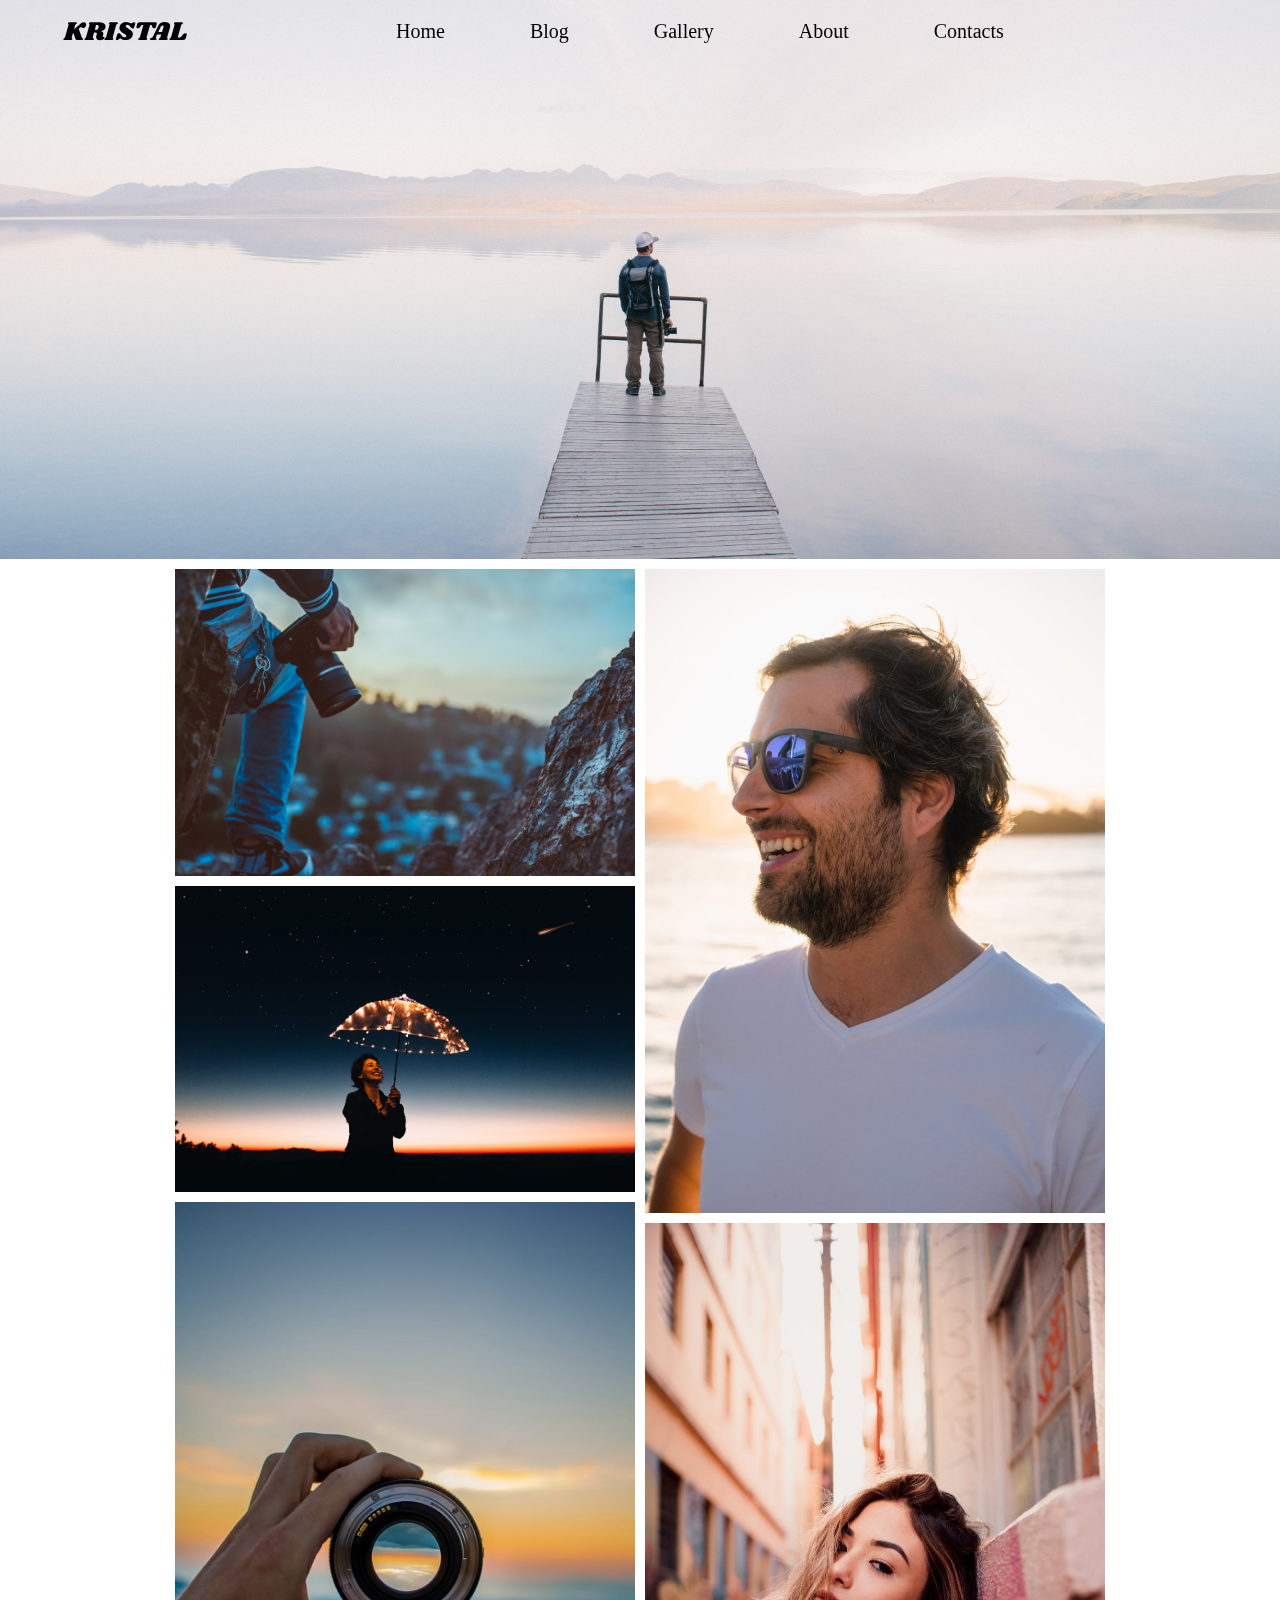
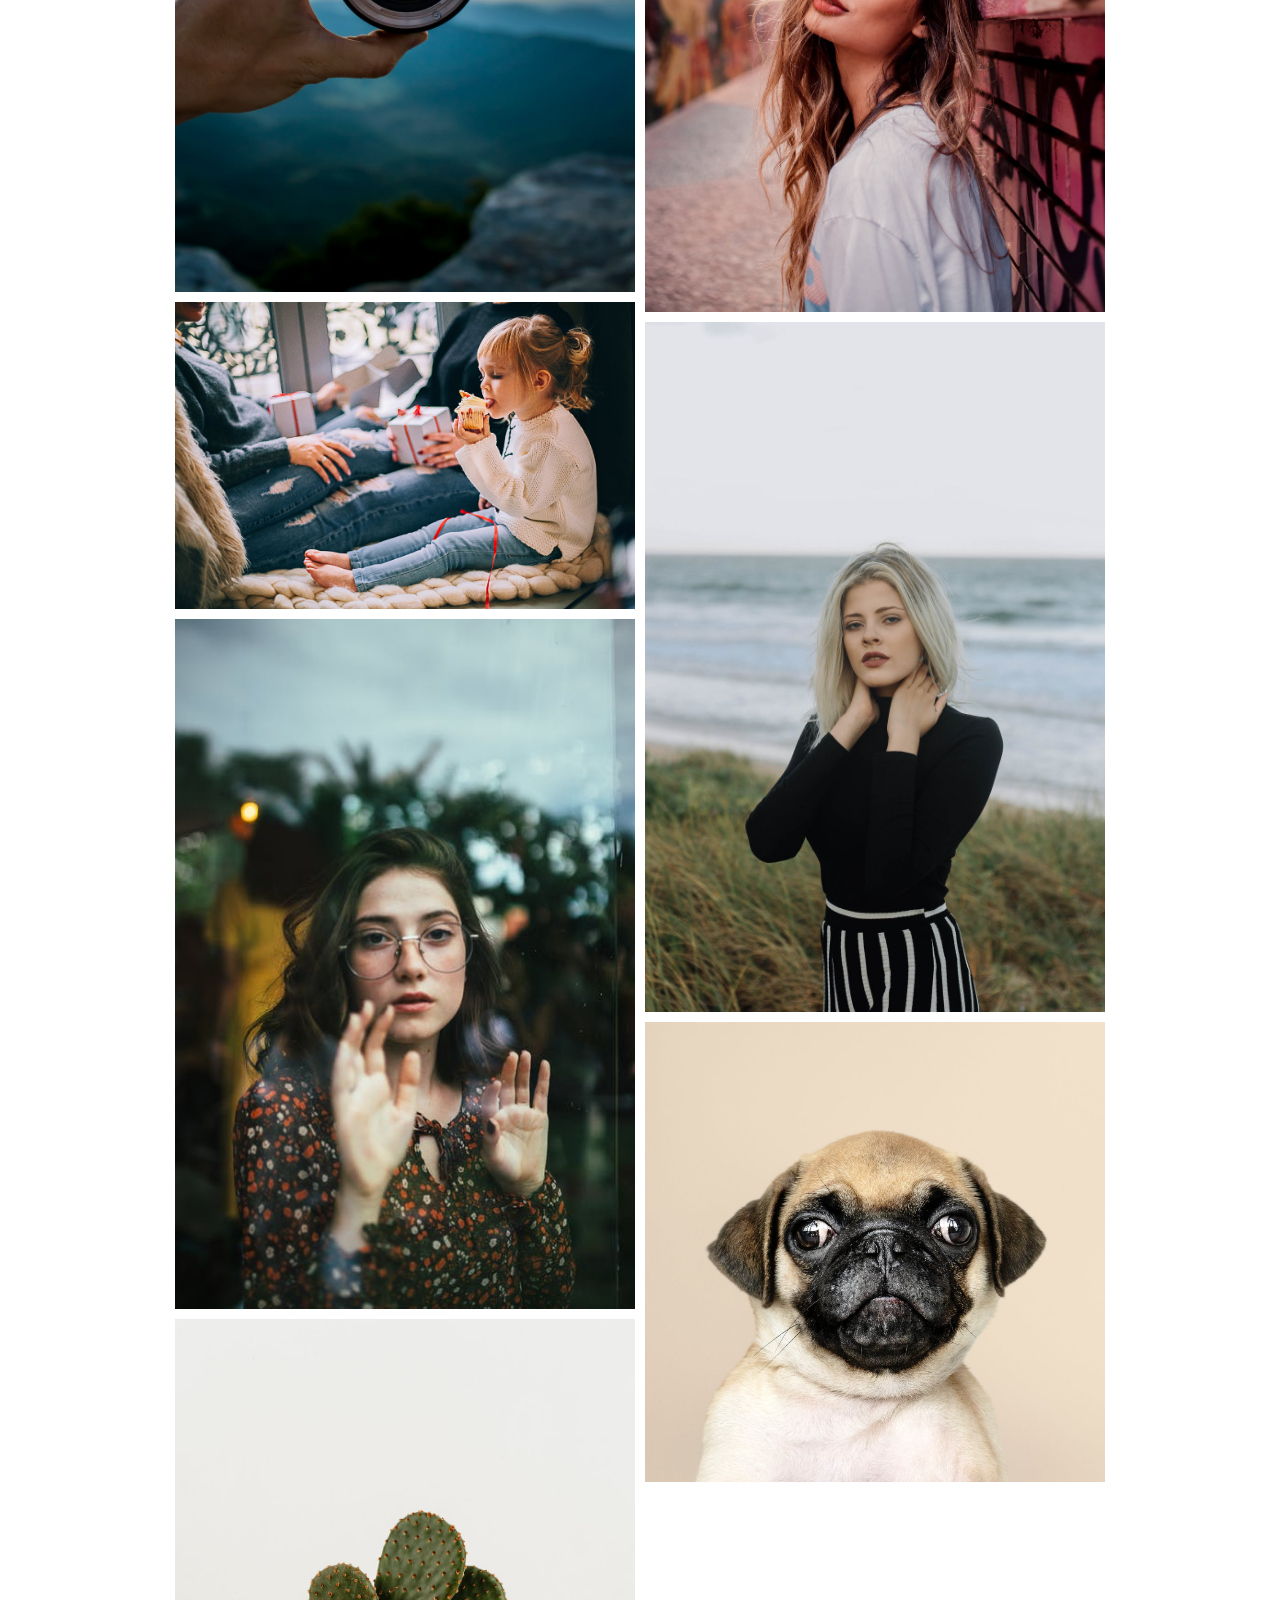
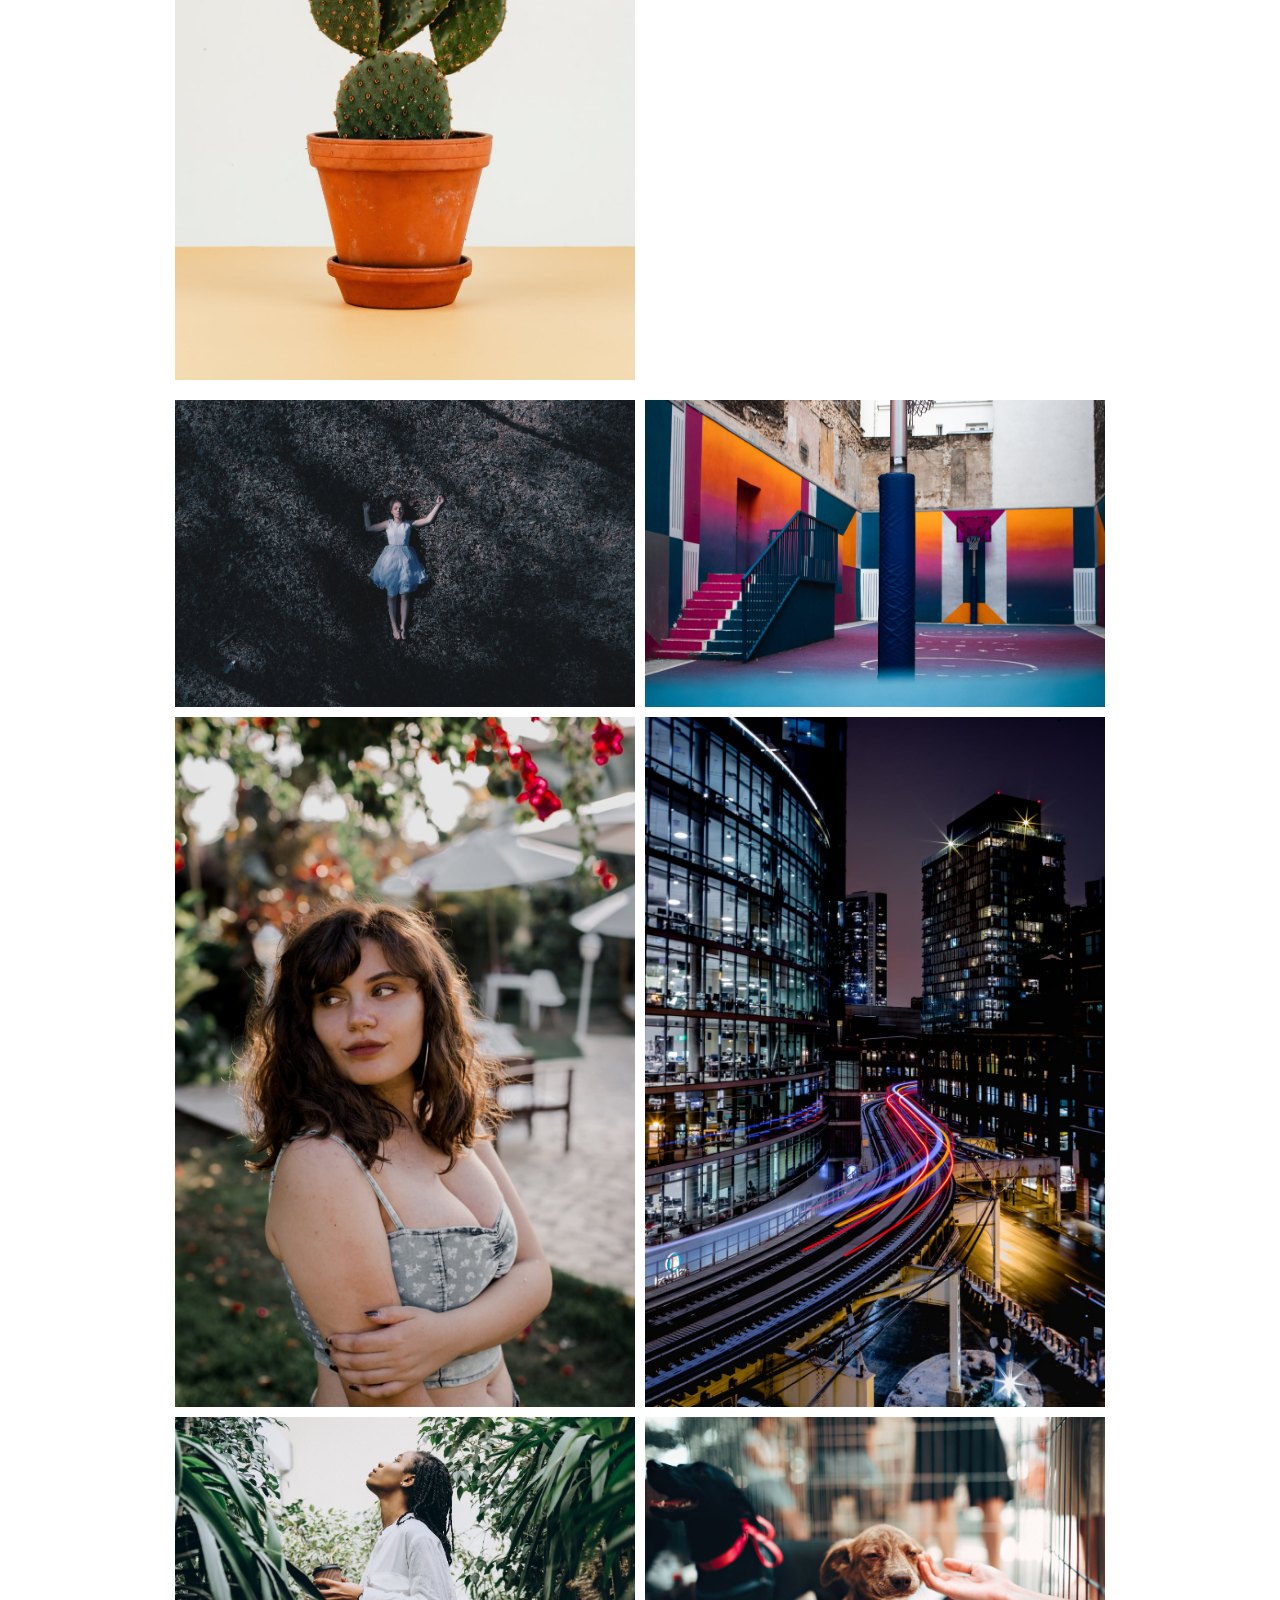
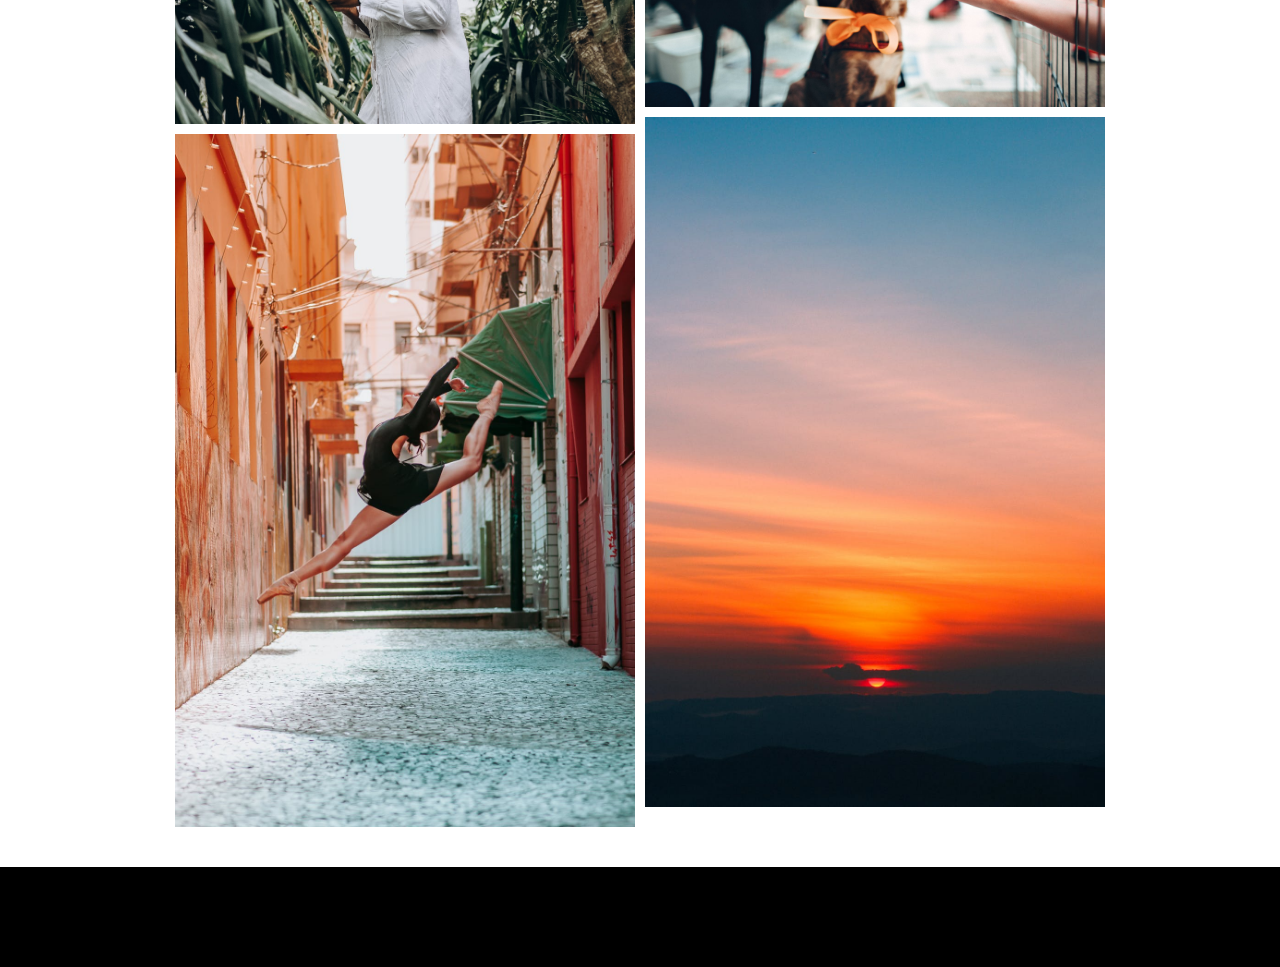
<file: index.html>
<!DOCTYPE html>
<html lang="en">

<head>
  <meta charset="UTF-8">
  <meta name="viewport" content="width=device-width, initial-scale=1.0">
  <meta http-equiv="X-UA-Compatible" content="ie=edge">
  <meta name="robots" content="index, follow">
  <meta name="description" content="Описание содержимого страницы">
  <meta name="keywords" content="Ключевые слова через запятую">
  <link rel="stylesheet" href="style.css">
  <link href="https://fonts.googleapis.com/css?family=Shrikhand" rel="stylesheet">
  <title>Document</title>
</head>

<body>
  <header>
    <div class="logo" onclick="slowScroll('#main')">
      <span>KRISTAL</span>
    </div>
    <nav class="nav">
      <ul>
        <li><a href="index.html">Home</a></li>
        <li><a href="blog.html">Blog</a></li>
        <li><a href="#">Gallery</a></li>
        <li><a href="about.html">About</a></li>
        <li><a href="flex.html">Contacts</a></li>
      </ul>
    </nav>
  </header>
  <main>
    </div>
    <div id="main">
      <img src="img\main\beach-calm-calm-waters-cut.jpg" alt="" class="">
    </div>
    <div class="gallery">
      <div class="div">
        <img src="img\pexels-photo-368893.jpeg">
        <img src="img\pexels-photo-573238.jpeg">
        <img src="img\pexels-photo-1208074.jpeg">
        <img src="img\pexels-photo-1261408.jpeg">
        <img src="img\pexels-photo-1902891.jpeg">
        <img src="img\pexels-photo-1657110.jpeg">
      </div>
      <div class="div">
        <img src="img\pexels-photo-1680317.jpeg">
        <img src="img\pexels-photo-1770452.jpeg">
        <img src="img\pexels-photo-1844253.jpeg">
        <img src="img\pexels-photo-1851471.jpeg">
      </div>
      <div class="div">
        <img src="img\pexels-photo-1877802.jpeg">
        <img src="img\pexels-photo-1884971.jpeg">
        <img src="img\pexels-photo-1886550.jpeg">
        <img src="img\pexels-photo-1886907.jpeg">
      </div>
      <div class="div">
        <img src="img\pexels-photo-1897359.jpeg">
        <img src="img\pexels-photo-1899197.jpeg">
        <img src="img\pexels-photo-1904105.jpeg">
        <img src="img\pexels-photo-1905054.jpeg">
      </div>
    </div>
  </main>
  <footer></footer>

  <script src="https://ajax.googleapis.com/ajax/libs/jquery/3.3.1/jquery.min.js"></script>
  <script>
    function slowScroll(id) {
      $('html, body').animate({
        scrollTop: $(id).offset().top
      }, 500);
    }

    $(document).on("scroll", function() {
      if ($(window).scrollTop() === 0)
        $("header").removeClass("fixed");
      else
        $("header").attr("class", "fixed");
    });
  </script>
</body>

</html>
</file>
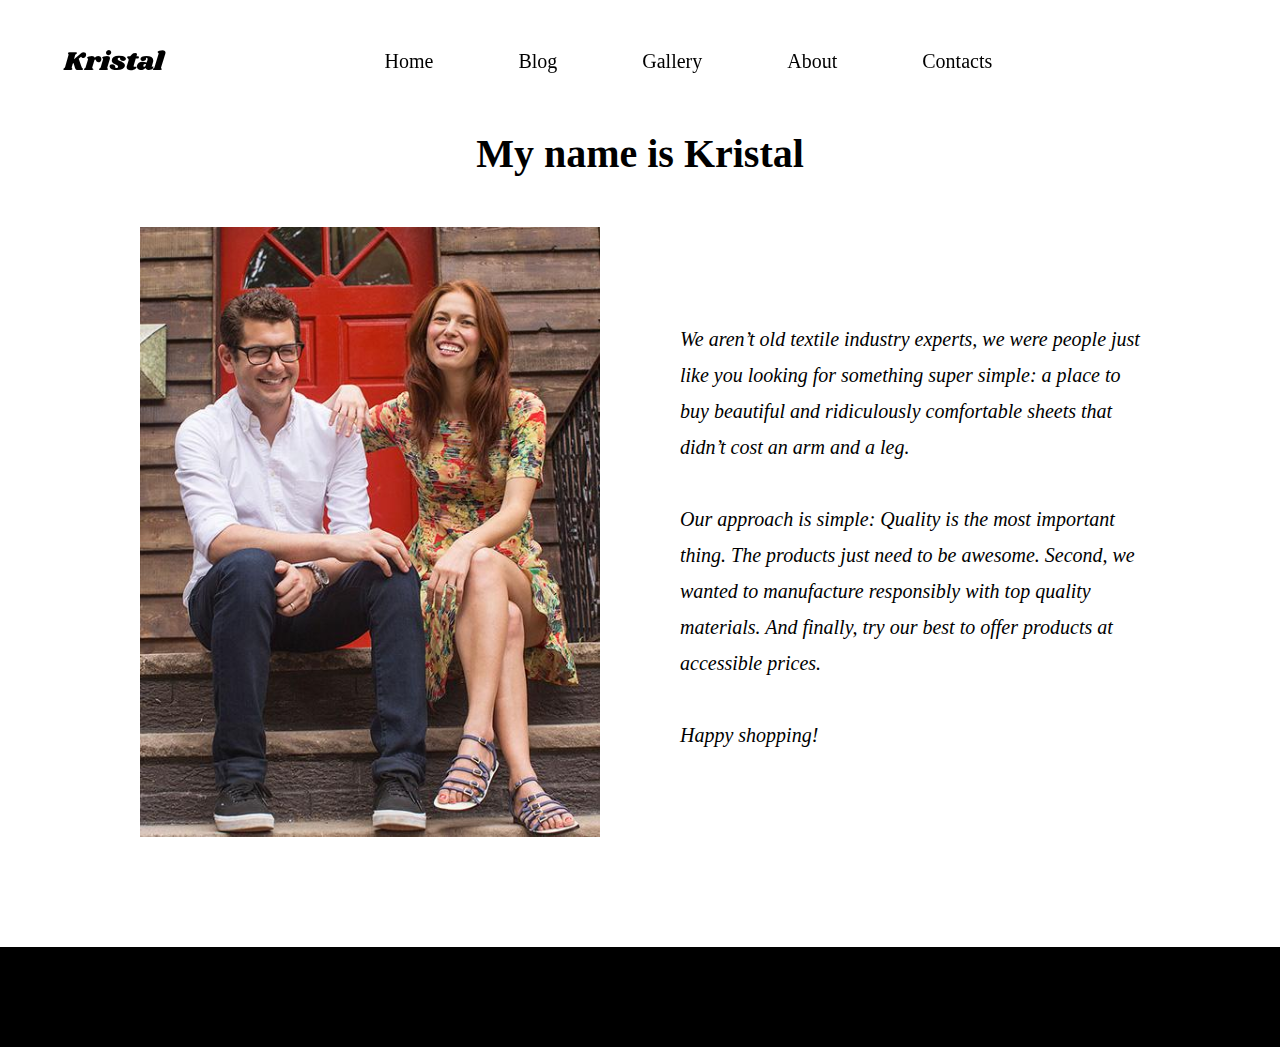
<file: about.html>
<!DOCTYPE html>
<html lang="en">
<head>
  <meta charset="UTF-8">
  <meta name="viewport" content="width=device-width, initial-scale=1.0">
  <meta http-equiv="X-UA-Compatible" content="ie=edge">
  <meta name="robots" content="index, follow">
  <meta name="description" content="Описание содержимого страницы">
  <meta name="keywords" content="Ключевые слова через запятую">
  <link href="https://fonts.googleapis.com/css?family=Shrikhand" rel="stylesheet">
  <link rel="stylesheet" href="style.css">
  <link rel="stylesheet" href="about.css">

  <title>Document</title>
</head>
<body>
  <header>
    <div class="logo">Kristal</div>
    <nav class="nav">
         <ul>
           <li><a href="index.html">Home</a></li>
           <li><a href="blog.html">Blog</a></li>
           <li><a href="#">Gallery</a></li>
           <li><a href="about.html">About</a></li>
           <li><a href="flex.html">Contacts</a></li>
         </ul>
       </nav>
  </header>
  <main class="main_wrapper">
    <article class="about">
      <div class="about_header">
        <h1>My name is Kristal</h1>
      </div>
      <div class="about_img">
        <img src="img\about\rich-and-vicki_02.jpg" alt="">
      </div>
      <div class="about_text">
        <p>We aren’t old textile industry experts, we were people just like you looking for something super simple: a place to buy beautiful and ridiculously comfortable sheets that didn’t cost an arm and a leg.</p> <br>
        <p>Our approach is simple: Quality is the most important thing. The products just need to be awesome. Second, we wanted to manufacture responsibly with top quality materials. And finally, try our best to offer products at accessible prices.</p> <br>
        <p>Happy shopping!</p>
      </div>
    </article>


  </main>
  <footer></footer>


</body>
</html>
</file>
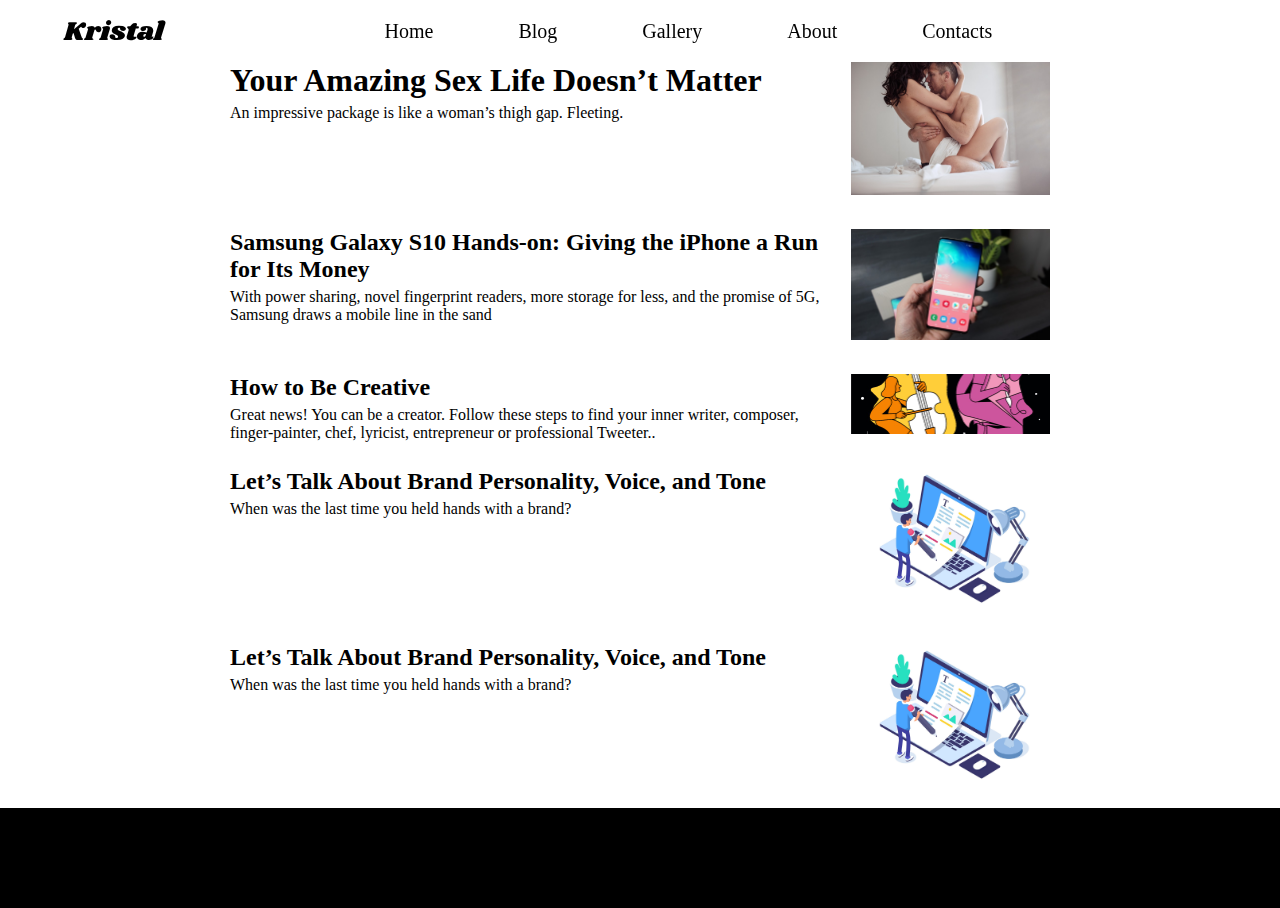
<file: blog.html>
<!DOCTYPE html>
<html lang="en">

<head>
  <meta charset="UTF-8">
  <meta name="viewport" content="width=device-width, initial-scale=1.0">
  <meta http-equiv="X-UA-Compatible" content="ie=edge">
  <meta name="robots" content="index, follow">
  <meta name="description" content="Описание содержимого страницы">
  <meta name="keywords" content="Ключевые слова через запятую">
  <link rel="stylesheet" href="style.css">
  <link rel="stylesheet" href="blog.css">
  <link href="https://fonts.googleapis.com/css?family=Shrikhand" rel="stylesheet">
  <title>Document</title>
</head>

<body>
  <div class="wrapper">
    <header>
      <div class="logo ">Kristal</div>
      <nav class="nav">
        <ul>
          <li><a href="index.html">Home</a></li>
          <li><a href="#">Blog</a></li>
          <li><a href="#">Gallery</a></li>
          <li><a href="about.html">About</a></li>
          <li><a href="#">Contacts</a></li>
        </ul>
      </nav>
    </header>
    <main class="content">
      <article class="blog_article">
        <!-- <header>
        <h2>Lorem ipsum dolor sit amet, consectetur adipisicing.</h2>
      </header> -->
        <section class="blog_section">
          <div class="article__text">
            <a href="">
              <h1>Your Amazing Sex Life Doesn’t Matter</h1>
            </a>
            <a href="">
              <p>An impressive package is like a woman’s thigh gap. Fleeting.</p>
            </a>
          </div>
          <div class="article__img">
            <a href="">
              <img src="img\blog\1 SaowgCRNv9DOE4POx_h17Q.jpeg" alt="">
            </a>
          </div>
        </section>

        <section class="blog_section">
          <div class="article__text">
            <a href="">
              <h2>Samsung Galaxy S10 Hands-on: Giving the iPhone a Run for Its Money</h2>
            </a>
            <a href="">
              <p>With power sharing, novel fingerprint readers, more storage for less, and the promise of 5G, Samsung draws a mobile line in the sand</p>
            </a>
          </div>
          <div class="article__img">
            <a href="">
              <img src="img\blog\0 WEG64fY-BHo-kSUg.jpg" alt="">
            </a>
          </div>
        </section>

        <section class="blog_section">
          <div class="article__text">
            <a href="">
              <h2>How to Be Creative</h2>
            </a>
            <a href="">
              <p>Great news! You can be a creator. Follow these steps to find your inner writer, composer, finger-painter, chef, lyricist, entrepreneur or professional Tweeter..</p>
            </a>
          </div>
          <div class="article__img">
            <a href="">
              <img src="img\blog\1 TAjNW7P8MyZeRULCJSFuGg.jpeg" alt="">
            </a>
          </div>
        </section>

        <section class="blog_section">
          <div class="article__text">
            <a href="post.html">
              <h2>Let’s Talk About Brand Personality, Voice, and Tone</h2>
            </a>
            <a href="post.html">
              <p>When was the last time you held hands with a brand?</p>
            </a>
          </div>
          <div class="article__img">
            <a href="post.html">
              <img src="img\blog\1 w-fvTSyXvswmdoqQ8dsroQ.jpeg" alt="">
            </a>
          </div>
        </section>

        <section class="blog_section">
          <div class="article__text">
            <a href="post.html">
              <h2>Let’s Talk About Brand Personality, Voice, and Tone</h2>
            </a>
            <a href="post.html">
              <p>When was the last time you held hands with a brand?</p>
            </a>
          </div>
          <div class="article__img">
            <a href="post.html">
              <img src="img\blog\1 w-fvTSyXvswmdoqQ8dsroQ.jpeg" alt="">
            </a>
          </div>
        </section>


        <!-- <footer>
        <time datetime="2019-02-21"> 21 Февраля 2019</time>
        <adress>Кристина Таланина</adress>
      </footer> -->
      </article>
    </main>
    <footer class="footer"></footer>
  </div>
</body>

</html>
</file>
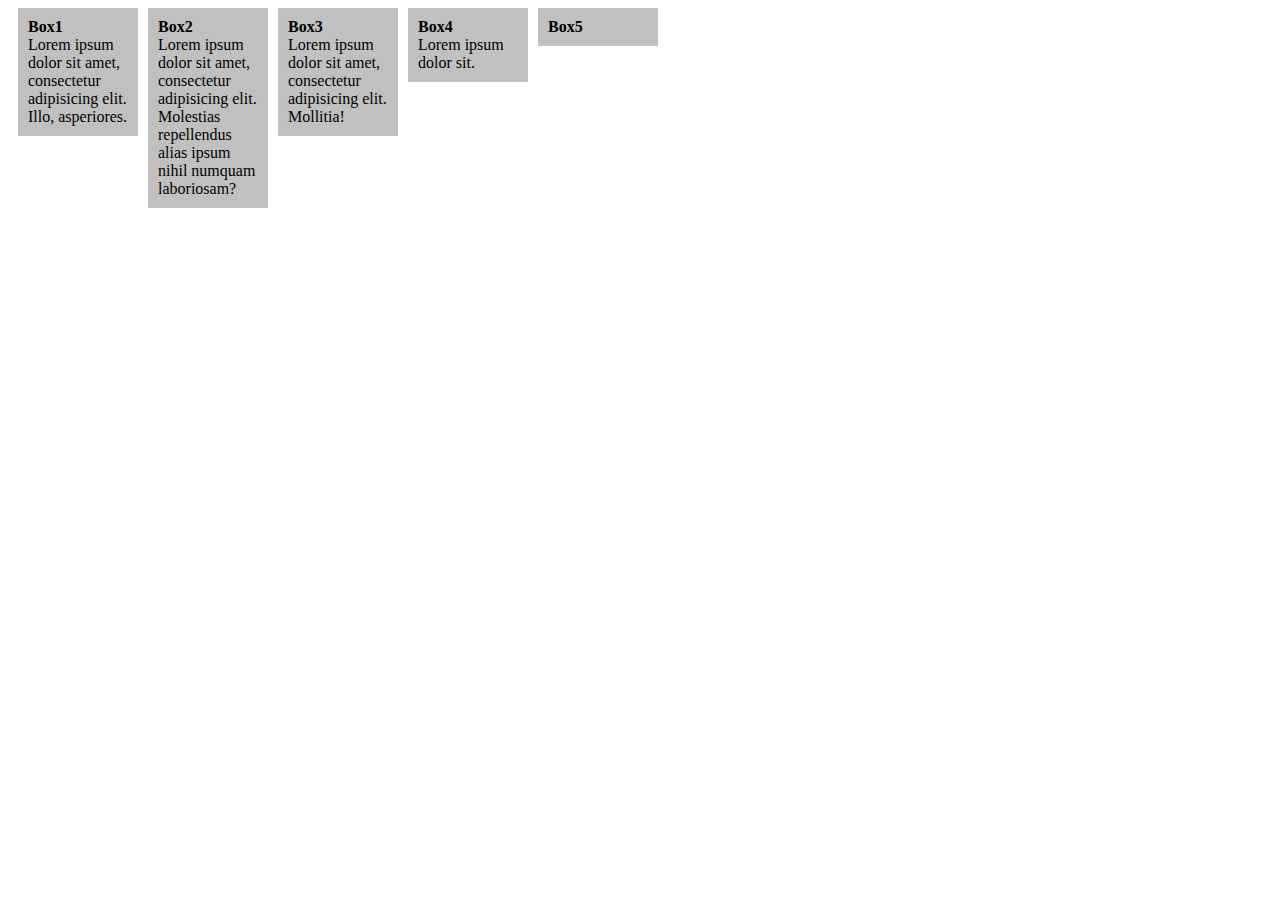
<file: flex.html>
<!DOCTYPE html>
<html lang="en">

<head>
  <meta charset="UTF-8">
  <meta name="viewport" content="width=device-width, initial-scale=1.0">
  <meta http-equiv="X-UA-Compatible" content="ie=edge">
  <title>Document</title>
  <link rel="stylesheet" href="style.flex.css">
</head>

<body>
  <div class="flex-container">
    <div class="flex-item">Box1 <br> Lorem ipsum dolor sit amet, consectetur adipisicing elit. Illo, asperiores.</div>
    <div class="flex-item">Box2 <br> Lorem ipsum dolor sit amet, consectetur adipisicing elit. Molestias repellendus alias ipsum nihil numquam laboriosam?</div>
    <div class="flex-item">Box3 <br> Lorem ipsum dolor sit amet, consectetur adipisicing elit. Mollitia!</div>
    <div class="flex-item">Box4 <br> Lorem ipsum dolor sit.</div>
    <div class="flex-item">Box5</div>
  </div>


</body>

</html>
</file>
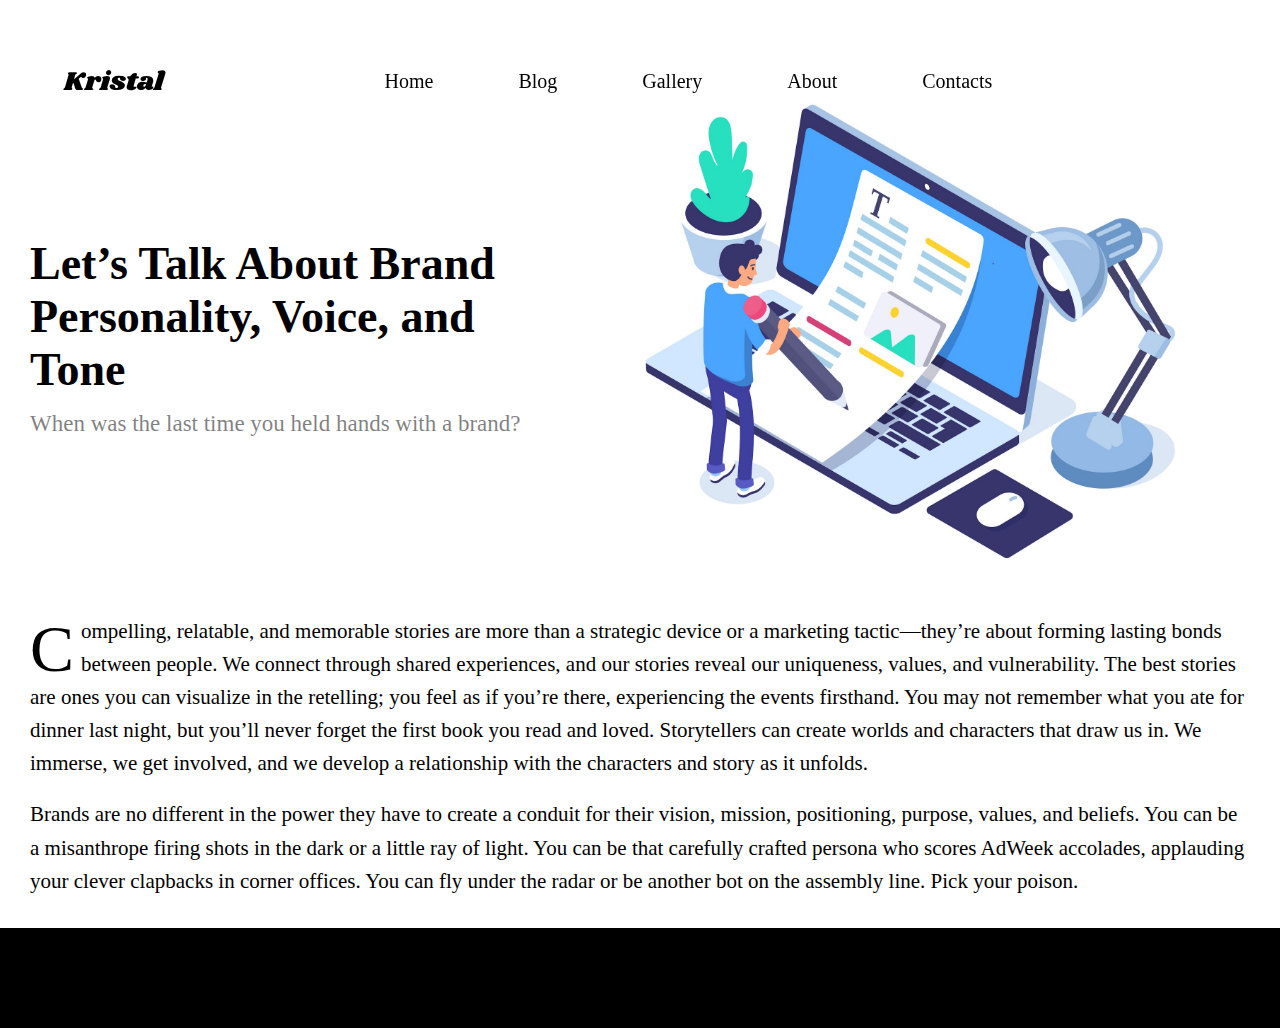
<file: post.html>
<!DOCTYPE html>
<html lang="en">

<head>
  <meta charset="UTF-8">
  <meta name="viewport" content="width=device-width, initial-scale=1.0">
  <meta http-equiv="X-UA-Compatible" content="ie=edge">
  <meta name="robots" content="index, follow">
  <meta name="description" content="Описание содержимого страницы">
  <meta name="keywords" content="Ключевые слова через запятую">
  <link rel="stylesheet" href="style.css">
  <link rel="stylesheet" href="blog.css">
  <link rel="stylesheet" href="post.css">
  <link href="https://fonts.googleapis.com/css?family=Shrikhand" rel="stylesheet">
  <title>Document</title>
</head>

<body>
  <header>
    <div class="logo ">Kristal</div>
    <nav class="nav">
      <ul>
        <li><a href="index.html">Home</a></li>
        <li><a href="#">Blog</a></li>
        <li><a href="#">Gallery</a></li>
        <li><a href="about.html">About</a></li>
        <li><a href="#">Contacts</a></li>
      </ul>
    </nav>
  </header>
  <main>
    <article>
     <div class="post_header">
      <div class="post_title">
        <a href="">
          <h1 class="h1_font">Let’s Talk About Brand Personality, Voice, and Tone</h1>
        </a>
        <a href="">
          <p>When was the last time you held hands with a brand?</p>
        </a>
      </div>
      <div class="post_img">
        <a href="">
          <img src="img\blog\1 w-fvTSyXvswmdoqQ8dsroQ.jpeg" alt="">
        </a>
      </div>
      <div class="post_text">
        <p><span class="graf-dropCap">C</span>ompelling, relatable, and memorable stories are more than a strategic device or a marketing tactic—they’re about forming lasting bonds between people. We connect through shared experiences, and our stories reveal our uniqueness, values, and vulnerability. The best stories are ones you can visualize in the retelling; you feel as if you’re there, experiencing the events firsthand. You may not remember what you ate for dinner last night, but you’ll never forget the first book you read and loved. Storytellers can create worlds and characters that draw us in. We immerse, we get involved, and we develop a relationship with the characters and story as it unfolds.</p> <br>
        <p>Brands are no different in the power they have to create a conduit for their vision, mission, positioning, purpose, values, and beliefs. You can be a misanthrope firing shots in the dark or a little ray of light. You can be that carefully crafted persona who scores AdWeek accolades, applauding your clever clapbacks in corner offices. You can fly under the radar or be another bot on the assembly line. Pick your poison.</p>
      </div>
     </div>
    </article>
  </main>
  <footer></footer>
</body>

</html>
</file>
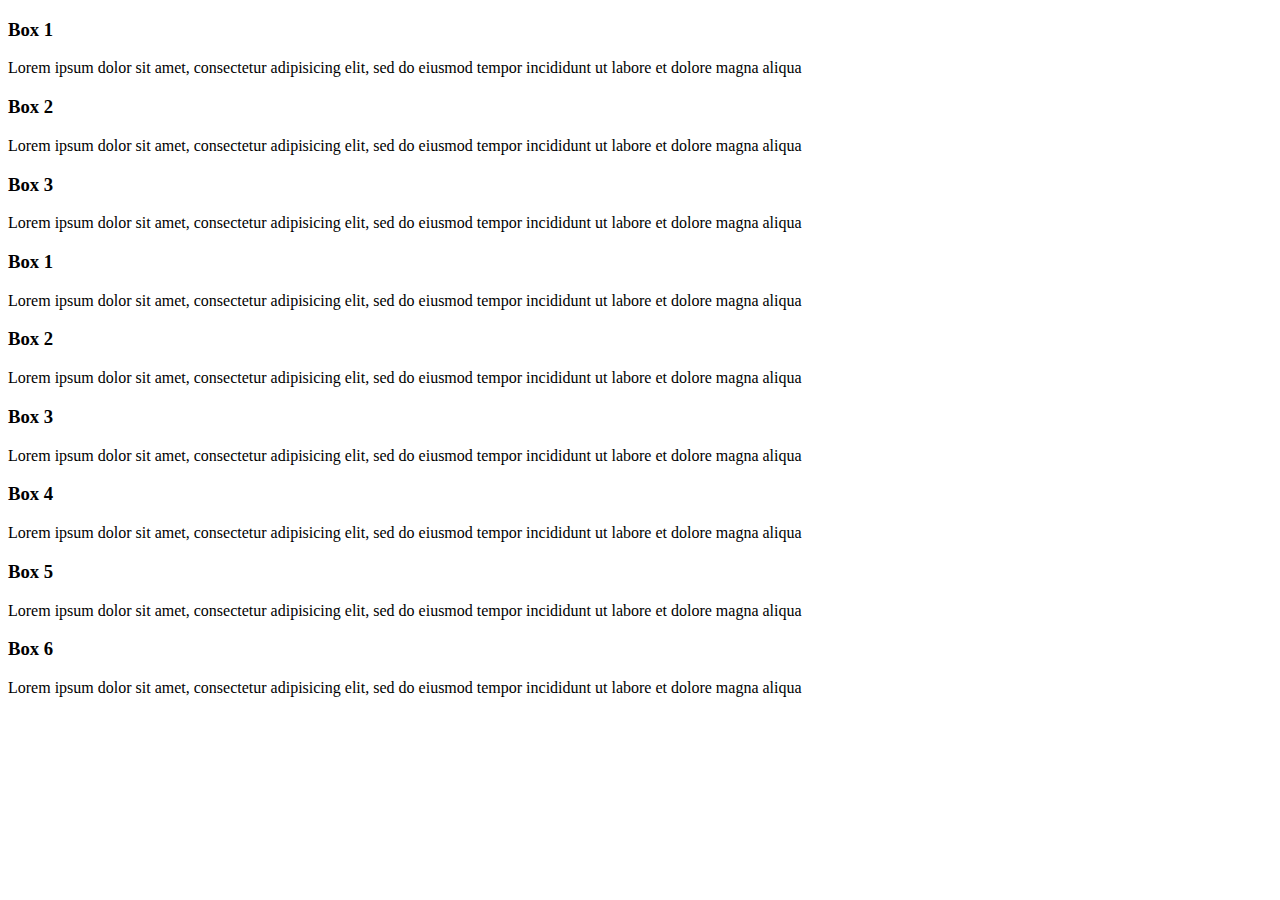
<file: world.html>
<!DOCTYPE html>
<html lang="en">

<head>
  <meta charset="UTF-8">
  <meta name="viewport" content="width=device-width, initial-scale=1.0">
  <meta http-equiv="X-UA-Compatible" content="ie=edge">
  <title>Document</title>
</head>

<body>
  <div class="container-1">
    <div class="box-1">
      <h3>Box 1</h3>
      <p>Lorem ipsum dolor sit amet, consectetur adipisicing elit, sed do eiusmod tempor incididunt ut labore et dolore magna aliqua</p>
    </div>
    <div class="box-2">
      <h3>Box 2</h3>
      <p>Lorem ipsum dolor sit amet, consectetur adipisicing elit, sed do eiusmod tempor incididunt ut labore et dolore magna aliqua</p>
    </div>
    <div class="box-3">
      <h3>Box 3</h3>
      <p>Lorem ipsum dolor sit amet, consectetur adipisicing elit, sed do eiusmod tempor incididunt ut labore et dolore magna aliqua</p>
    </div>
  </div>

  <div class="container-2">
    <div class="box">
      <h3>Box 1</h3>
      <p>Lorem ipsum dolor sit amet, consectetur adipisicing elit, sed do eiusmod tempor incididunt ut labore et dolore magna aliqua</p>
    </div>
    <div class="box">
      <h3>Box 2</h3>
      <p>Lorem ipsum dolor sit amet, consectetur adipisicing elit, sed do eiusmod tempor incididunt ut labore et dolore magna aliqua</p>
    </div>
    <div class="box">
      <h3>Box 3</h3>
      <p>Lorem ipsum dolor sit amet, consectetur adipisicing elit, sed do eiusmod tempor incididunt ut labore et dolore magna aliqua</p>
    </div>
    <div class="box">
      <h3>Box 4</h3>
      <p>Lorem ipsum dolor sit amet, consectetur adipisicing elit, sed do eiusmod tempor incididunt ut labore et dolore magna aliqua</p>
    </div>
    <div class="box">
      <h3>Box 5</h3>
      <p>Lorem ipsum dolor sit amet, consectetur adipisicing elit, sed do eiusmod tempor incididunt ut labore et dolore magna aliqua</p>
    </div>
    <div class="box">
      <h3>Box 6</h3>
      <p>Lorem ipsum dolor sit amet, consectetur adipisicing elit, sed do eiusmod tempor incididunt ut labore et dolore magna aliqua</p>
    </div>
  </div>

</body>

</html>
</file>
<file: style.css>
*{
  margin: 0px;
  padding: 0px;
}

/* @media(min-width: 500px){
.gallery {

}
} */
body, html {
  width: 100%;
  height: 100%;
}

.main_img{
}
.wrapper {
  display: flex;
  flex-direction: column;
  height: 100%;
}
.content {
  flex: 1 0 auto;
}
.footer {
  flex: 0 0 auto;
}

header{
  width: 100%;
  background: transparent;
  position: fixed;
  padding: 1%;
  

}


.nav{
   list-style-type: none;
   text-align: center;
   font-size: 20px;
   padding: 7px 0px 0px 0px;
   /* margin-right: 120px; */
   margin: auto;

  }

.nav li{
  display: inline;

}

.nav a{
  text-decoration: none;
  color: black;
  margin: 0px 80px 0px 0px
}

.nav a:hover{
  border-bottom: 2px solid black;
}

.logo{
  font-family: 'Shrikhand', cursive;
  font-size: 20pt;
  position: relative;
  float: left;
  margin-left: 4%;
  cursor: pointer;


}
.gallery{
  margin: 0px 10px 30px 10px;
  display: grid;
  grid-template-columns: repeat(auto-fit, 460px);
  /*grid-template-rows: 300px 300px 300px 300px 300px;*/
  grid-auto-rows: auto;
  grid-gap: 10px;
  justify-content: center;
  align-items: flex-start;


}

/* .gallery div{
  background-color: #28314E;
  border: 1px solid #212941;
  border-radius: 5px;
  padding: 8px 15px;
  color: #ffffff;
  font-size: 18px;
  font-family: roboto;
} */

/* .gallery div:nth-child(1){
  grid-column-start: 1;
  grid-column-end: 4;
} */

img{
  display: block;
  width: 100%;
  margin-bottom: 10px;
}

img:hover{
  cursor: pointer;
  transform:
}
footer {
  width: 100%;
  height: 100px;
  background-color: #000000

}

footer p{
  color: #FFFFFF
}

a {
  text-decoration: none;
  color: inherit;
  }
.main_wrapper{
  margin-top: 30px;
}
.fixed{
  z-index: 5000;
  background-color: rgb(255, 255, 255);
  box-shadow: 0 0 5px #454545;

}
</file>
<file: about.css>
.about{
  display: flex;
  flex-wrap: wrap;
  align-items: center;
  grid-gap: 50px;
  margin: auto;
  max-width: 1000px;
  padding: 100px 30px 100px 30px
}

.about_header{
  flex: 1 0 100%;


}

.about_img{
  flex: 1 0 200px;

}

.about_text{
  flex: 1 0 200px;
  font-size: 20px;
  line-height: 1.8;
  font-style: italic;
  padding-left: 30px;

}

.about_header h1{
  text-align: center;
  font-size: 40px;

}
</file>
<file: blog.css>
.blog_article {
    display: flex;
    flex-direction: column;
    max-width: 820px;
    justify-content: center;
    margin: auto;
    padding: 0 30px 0 30px;

  }

  .blog_section {
    display: flex;
    justify-content: center;
    margin: 12px 0px 12px 0px;
    align-items: flex-start;

  }

  .article__text {
    margin-right: 24px;
    flex: 3;
  }

  .article__img {
    flex: 1;
  }

  .blog_section p {
    margin-top: 5px;
  }

  main {
    margin-top: 50px;
  }
</file>
<file: style.flex.css>
.flex-container {
  display: flex;
  flex-direction: row;
  flex-wrap: wrap;
  justify-content: flex-start; /*выравнивание по горизонтали*/
  align-items: flex-start; /*выравнивание по вертикали*/ */ */
  align-content: flex-start;  /*многострочное выравнивание*/



  /* justify-content: center; */
  /* align-content: center; */
  /* align-items: baseline; */
}

.flex-item:nth-child(1) {
  order: 0;
  flex: 0 0 100px;
  /* flex-grow: 1;
  flex-shrink: 1;
  flex-basis: 100px;
тоже самое что flex: 1 1 100px*/

}

.flex-item:nth-child(2) {
  order: 0;
  flex: 0 0 100px;
}

.flex-item:nth-child(3) {
  order: 0;
  flex: 0 0 100px;
}

.flex-item:nth-child(4) {
  order: 0;
  flex: 0 0 100px;
}

.flex-item:nth-child(5) {
  order: 0;
  flex: 0 0 100px;
}



.flex-item {
  background-color: silver;
  padding: 10px;
  margin: 0 0 10px 10px;
}

.flex-item:first-line{
  font-weight: bold;
}
</file>
<file: post.css>
.post_header {
  display: flex;
  max-width: 1400px;
  margin: auto;
  padding: 30px;
  flex-wrap: wrap-reverse;
  align-items: center;
  justify-content: center;
  align-content: center;
}

.post_img {
  flex: 2 0 320px;
  order: 3;
}

.post_title {
  flex: 1 2 320px;
  order: 2;
}

.post_text{
  padding-top: 20px;
  flex: 1 0 100%;
  order: 1;

}

.h1_font {
  font-size: 46px;
}

.post_title p {
  font-size: 23px;
  margin-top: 15px;
  color: rgba(0, 0, 0, 0.5);
}

.graf-dropCap {
  font-size: 66px;
  padding-right: 7px;
  padding-top: 12px;
  display: block;
  position: relative;
  float: left;
  margin-top: -30px;
  margin-bottom: -30px;
}

.post_text p {
  font-family: inherit;
  font-size: 21px;
  line-height: 1.58;
  text-align: left;
}
</file>
